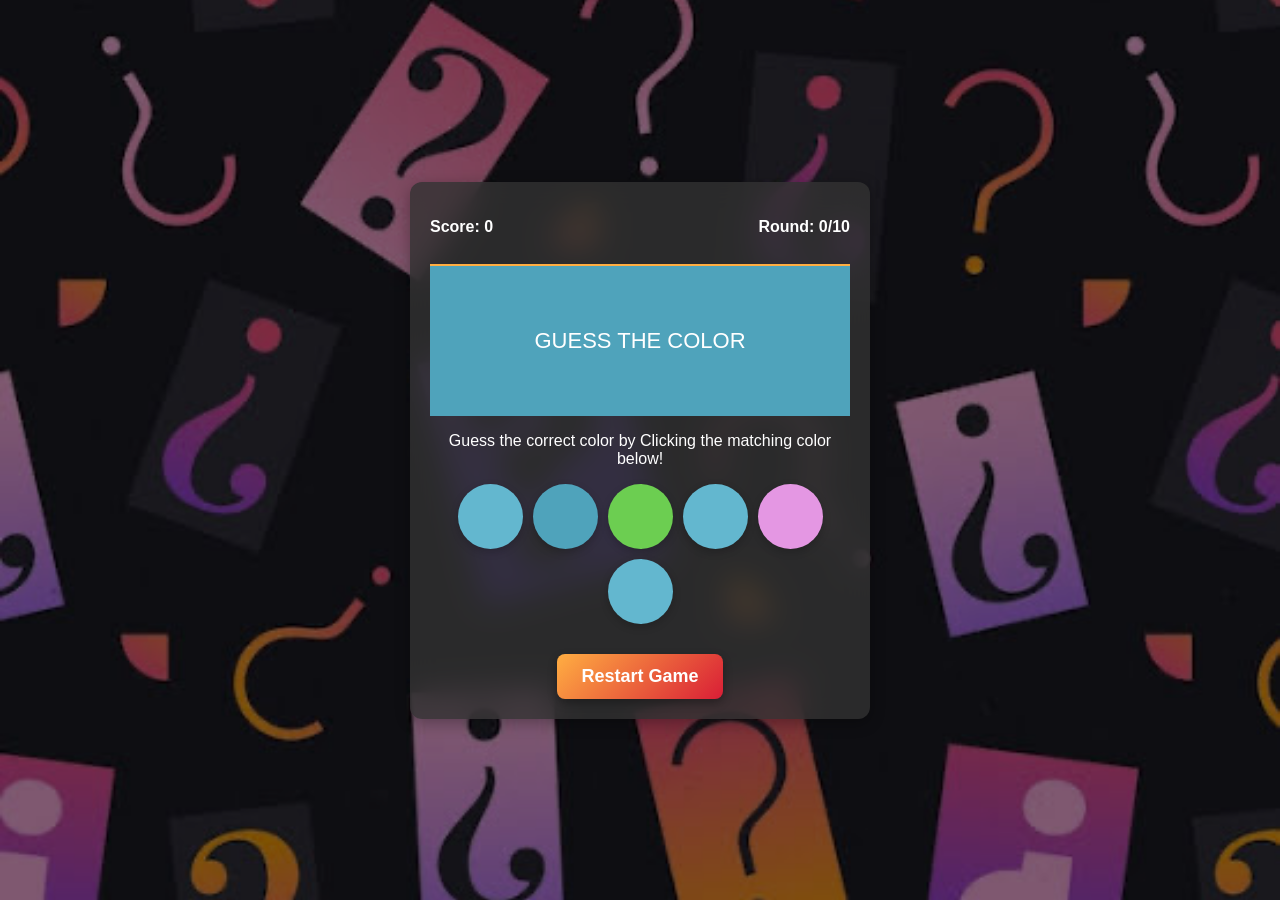
<file: index.html>
<!DOCTYPE html>
<html lang="en">
  <head>
    <meta charset="UTF-8" />
    <meta http-equiv="X-UA-Compatible" content="IE=edge" />
    <meta name="viewport" content="width=device-width, initial-scale=1.0" />
    <title>Document</title>
    <link rel="stylesheet" href="style.css" />
  </head>
  <body>
    <div class="container">
      <div class="header">
        <p id="score" class="score" data-testid="score">Score: 0</p>
        <div class="rounds">
          <p id="rounds" class="rounds"></p>
        </div>
      </div>

      <div id="targetColor" class="color-box" data-testid="colorBox">
        <p class="color-text">Guess the Color</p>
      </div>
      <p id="gameDescription" data-testid="gameInstructions">
        Guess the correct color by Clicking the matching color below!
      </p>
      <p id="gameStatus" data-testid="gameStatus"></p>
      <div class="color-options" data-testid="colorOption"></div>
      <button
        id="newGameButton"
        data-testid="newGameButton"
        class="new-game-btn"
      >
        Restart Game
      </button>
    </div>

    <div id="gameOverModal" class="modal">
      <div class="modal-content">
        <h2>🎮 Game Over!</h2>
        <p id="finalScore">Final Score: 0</p>
        <button id="restartGameButton">Start New Game</button>
      </div>
    </div>

    <script src="script.js"></script>
  </body>
</html>
</file>
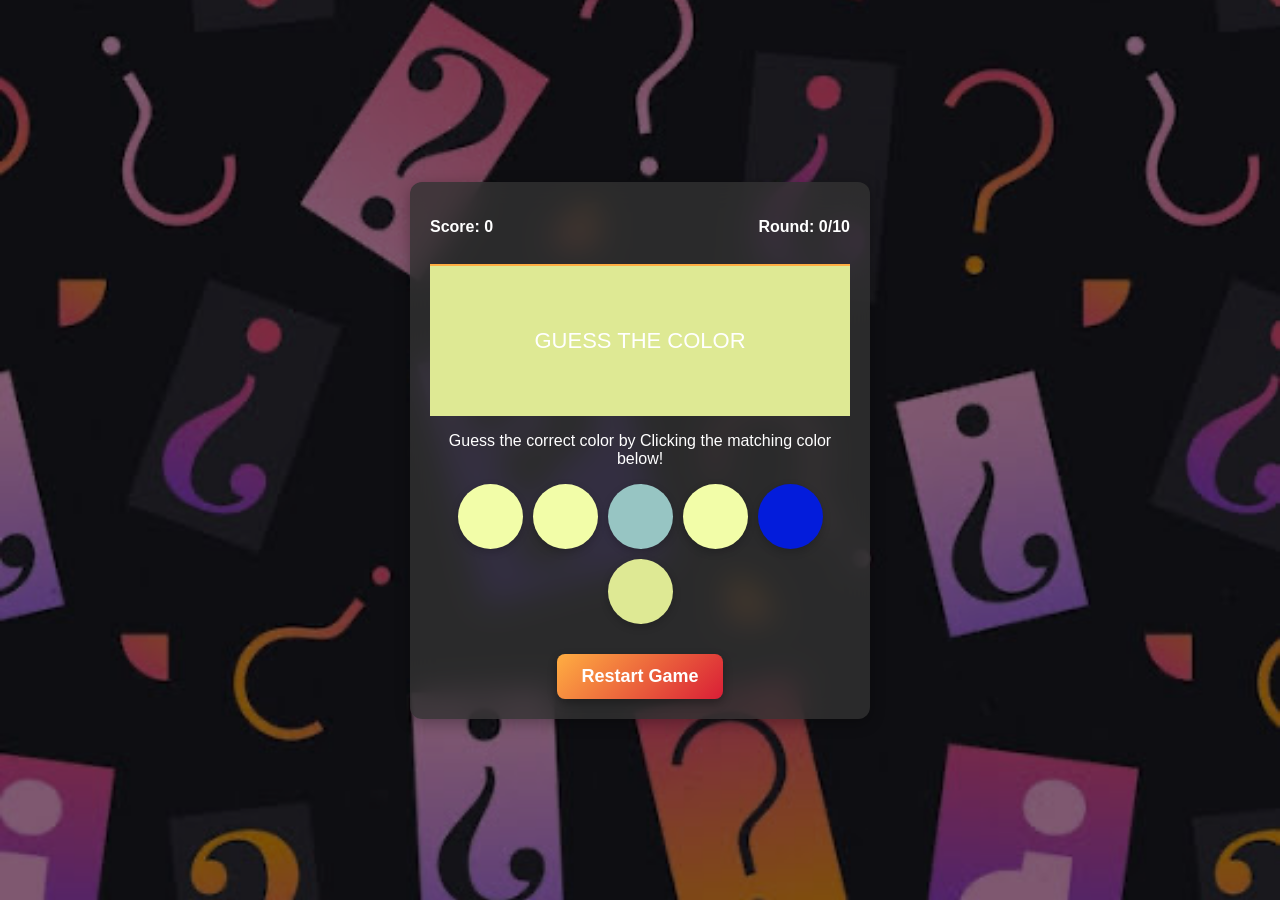
<file: color.html>
<!DOCTYPE html>
<html lang="en">
<head>
    <meta charset="UTF-8">
    <meta http-equiv="X-UA-Compatible" content="IE=edge">
    <meta name="viewport" content="width=device-width, initial-scale=1.0">
    <title>Document</title>
    <link rel="stylesheet" href="style.css">
</head>
<body>
    <div class="container">
        <div class="header">
          <p id="score" class="score" data-testid="score">Score: 0</p>
          <div class="rounds">
            <p id="rounds" class="rounds"></p>
          </div>
        </div>
  
        <div id="targetColor" class="color-box" data-testid="colorBox">
          <p class="color-text">Guess the Color</p>
        </div>
        <p id="gameDescription" data-testid="gameInstructions">
        Guess the correct color by Clicking the matching color below!
        </p>
        <p id="gameStatus" data-testid="gameStatus"></p>
        <div class="color-options" data-testid="colorOption"></div>
        <button
          id="newGameButton"
          data-testid="newGameButton"
          class="new-game-btn"
        >
          Restart Game
        </button>
      </div>
      
      <div id="gameOverModal" class="modal">
        <div class="modal-content">
          <h2>🎮 Game Over!</h2>
          <p id="finalScore">Final Score: 0</p>
          <button id="restartGameButton">Start New Game</button>
        </div>
      </div>
  
      <script src="script.js"></script>
</body>
</html>
</file>
<file: style.css>
body {
  font-family: "Arial", sans-serif;
  text-align: center;
  background: url("images/bg2.JPG") no-repeat center center/cover;
  margin: 0;
  display: flex;
  justify-content: center;
  align-items: center;
  height: 100vh;
  position: relative;
}

body::before {
  content: "";
  position: absolute;
  top: 0;
  left: 0;
  width: 100%;
  height: 100%;
  background: rgba(0, 0, 0, 0.5);
  z-index: -1;
}

.container {
  width: 90%;
  max-width: 420px;
  background: rgba(50, 50, 50, 0.8);
  color: #fff;
  padding: 20px;
  border-radius: 12px;
  box-shadow: 0 4px 15px rgba(0, 0, 0, 0.3);
  backdrop-filter: blur(15px);
  transition: all 0.3s ease-in-out;
}

.header {
  display: flex;
  justify-content: space-between;
  align-items: center;
  padding-bottom: 12px;
  border-bottom: 2px solid #ffae42;
  color: #fff;
}

.header h1 {
  font-size: 24px;
  font-weight: bold;
  text-transform: uppercase;
  letter-spacing: 1.5px;
}

.header h1 span {
  color: #ffae42;
}

.score,
.rounds {
  font-size: 16px;
  font-weight: bold;
}

.color-box {
  width: 100%;
  height: 150px;
  background: rgba(255, 255, 255, 0.2);
  display: flex;
  justify-content: center;
  align-items: center;
  font-size: 22px;
  text-transform: uppercase;
  color: #fff;
}

.color-options {
  display: flex;
  flex-wrap: wrap;
  justify-content: center;
  gap: 10px;
}

.color-btn {
  width: 65px;
  height: 65px;
  border: none;
  border-radius: 50%;
  cursor: pointer;
  transition: transform 0.2s, opacity 0.2s;
  box-shadow: 0 3px 8px rgba(0, 0, 0, 0.2);
}

.color-btn:hover {
  transform: scale(1.1);
}

#gameStatus {
  font-size: 18px;
  font-weight: bold;
  margin: 12px 0;
  color: #ffae42;
}

.new-game-btn {
  background: linear-gradient(135deg, #ffae42, #d91e36);
  color: white;
  font-size: 18px;
  font-weight: bold;
  padding: 12px 24px;
  margin-top: 30px;
  border: none;
  border-radius: 8px;
  cursor: pointer;
  transition: all 0.3s ease-in-out;
  box-shadow: 0 4px 10px rgba(0, 0, 0, 0.3);
}

.new-game-btn:hover {
  background: linear-gradient(135deg, #e6a000, #b01727);
  transform: scale(1.05);
}

.modal {
  display: none;
  position: fixed;
  top: 50%;
  left: 50%;
  transform: translate(-50%, -50%);
  background: rgba(255, 255, 255, 0.95);
  padding: 20px;
  box-shadow: 0 0 15px rgba(0, 0, 0, 0.3);
  border-radius: 10px;
  text-align: center;
}

.modal-content {
  font-size: 18px;
}

.hidden {
  display: none;
}

#gameOverModal {
  display: none;
  position: fixed;
  top: 50%;
  left: 50%;
  transform: translate(-50%, -50%);
  background: white;
  padding: 20px;
  box-shadow: 0 0 15px rgba(0, 0, 0, 0.3);
  border-radius: 10px;
  text-align: center;
}
#restartGameButton {
  margin-top: 10px;
  padding: 10px 20px;
  background-color: #ffae42;
  color: black;
  border: none;
  cursor: pointer;
  border-radius: 5px;
  transition: background 0.2s;
}

#restartGameButton:hover {
  background-color: #d48c00;
}

/* shake and fade animation */
@keyframes shake {
  0%,
  100% {
    transform: translateX(0);
  }
  20% {
    transform: translateX(-8px);
  }
  40% {
    transform: translateX(8px);
  }
  60% {
    transform: translateX(-6px);
  }
  80% {
    transform: translateX(6px);
  }
}

@keyframes fadeOut {
  0% {
    opacity: 1;
  }
  100% {
    opacity: 0;
    transform: scale(0.9);
  }
}

.shake-and-fade {
  animation: shake 0.4s ease-in-out, fadeOut 0.8s ease-in-out forwards;
}
</file>
